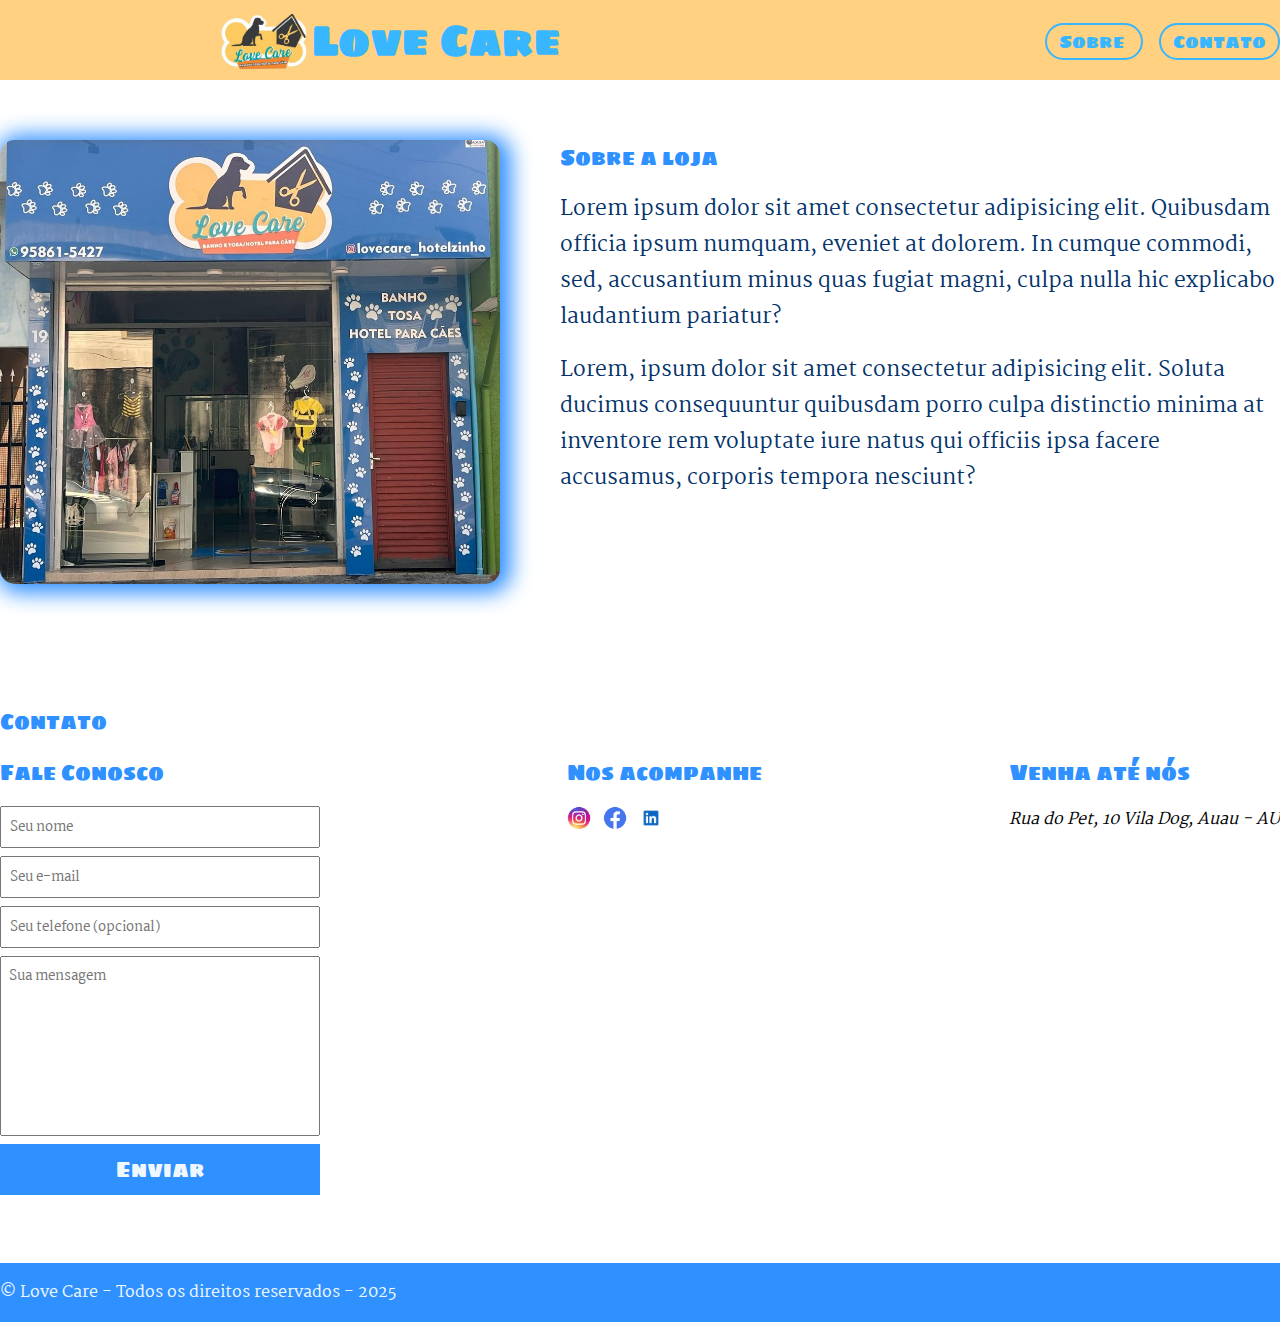
<file: index.html>
<!DOCTYPE html>
<html lang="pt-br">
<head>
    <meta charset="UTF-8">
    <meta name="viewport" content="width=device-width, initial-scale=1.0">
    <title>Love Care</title>
    <link rel="stylesheet" href="./main.css">

    <link rel="preconnect" href="https://fonts.googleapis.com">
    <link rel="preconnect" href="https://fonts.gstatic.com" crossorigin>
    <link href="https://fonts.googleapis.com/css2?family=Boogaloo&family=Martel&family=Roboto:ital,wght@0,100..900;1,100..900&family=Sigmar+One&display=swap" rel="stylesheet">
</head>
<body>
    <header> 
        <img id="header" src="./lovecare-removebg-preview (1).png" alt="Logo do Pet Shop Love Care" />
        <div class="container">
            <h1 href="#header">Love Care</h1>
                <nav>
                <ul>
                    <li>
                        <a href="#about">Sobre</a> <!--Quando apertar em "Sobre" vai para a seção "Sobre" no site-->
                    </li>
                    <li>
                        <a href="#contact">Contato</a>
                    </li>
                </ul>
            </nav>
        </div>
    </header>
    <section id="about">
        <div class="container">
            <img class="store-front" src="./front-store.jpg" alt="Fachada do Pet Shop Love Care" />
            <div>
                <h2>Sobre a loja</h2>
                <p>
                    Lorem ipsum dolor sit amet consectetur adipisicing elit. Quibusdam officia ipsum numquam, eveniet at dolorem. In cumque commodi, sed, accusantium minus quas fugiat magni, culpa nulla hic explicabo laudantium pariatur?
                </p>
                <p>
                    Lorem, ipsum dolor sit amet consectetur adipisicing elit. Soluta ducimus consequuntur quibusdam porro culpa distinctio minima at inventore rem voluptate iure natus qui officiis ipsa facere accusamus, corporis tempora nesciunt?
                </p>
            </div>
        </div>
    </section>
    <section id="contact">
        <div class="container">
            <h2>Contato</h2>
            <div class="contactus">
                <div>
                    <h3>Fale Conosco</h3>
                    <form>
                        <input type="text" placeholder="Seu nome" required />
                        <input type="email" placeholder="Seu e-mail" required />
                        <input type="tel" placeholder="Seu telefone (opcional)" />
                        <textarea placeholder="Sua mensagem" required></textarea>
                        <button type="submit">Enviar</button>
                    </form>
                </div>
                <div>
                    <h3>Nos acompanhe</h3>
                    <ul class="social-links">
                        <li>
                            <a href="#" title="Siga-nos no Instagram">
                                <img src="./logo_instagram.png" alt="Logo do Instagram" />
                            </a>
                        </li>
                        <li>
                            <a href="#" title="Siga-nos no Facebook">
                                <img src="./logo_facebook.png" alt="Logo do Facebook" />
                            </a>
                        </li>
                        <li>
                            <a href="#" title="Siga-nos no LinkedIn">
                                <img src="./logo_linkedin.png" alt="Logo do Linkedin" />
                            </a>
                        </li>
                    </ul>
                </div>
                <div>
                    <h3>Venha até nós</h3>
                    <address>
                        Rua do Pet, 10 Vila Dog, Auau - AU
                    </address>
                </div>
            </div>
        </div>
    </section>
    <footer>
        <div class="container">
            <p>
                &copy; Love Care - Todos os direitos reservados - 2025
            </p>
        </div>
    </footer>
</body>
</html>
</file>
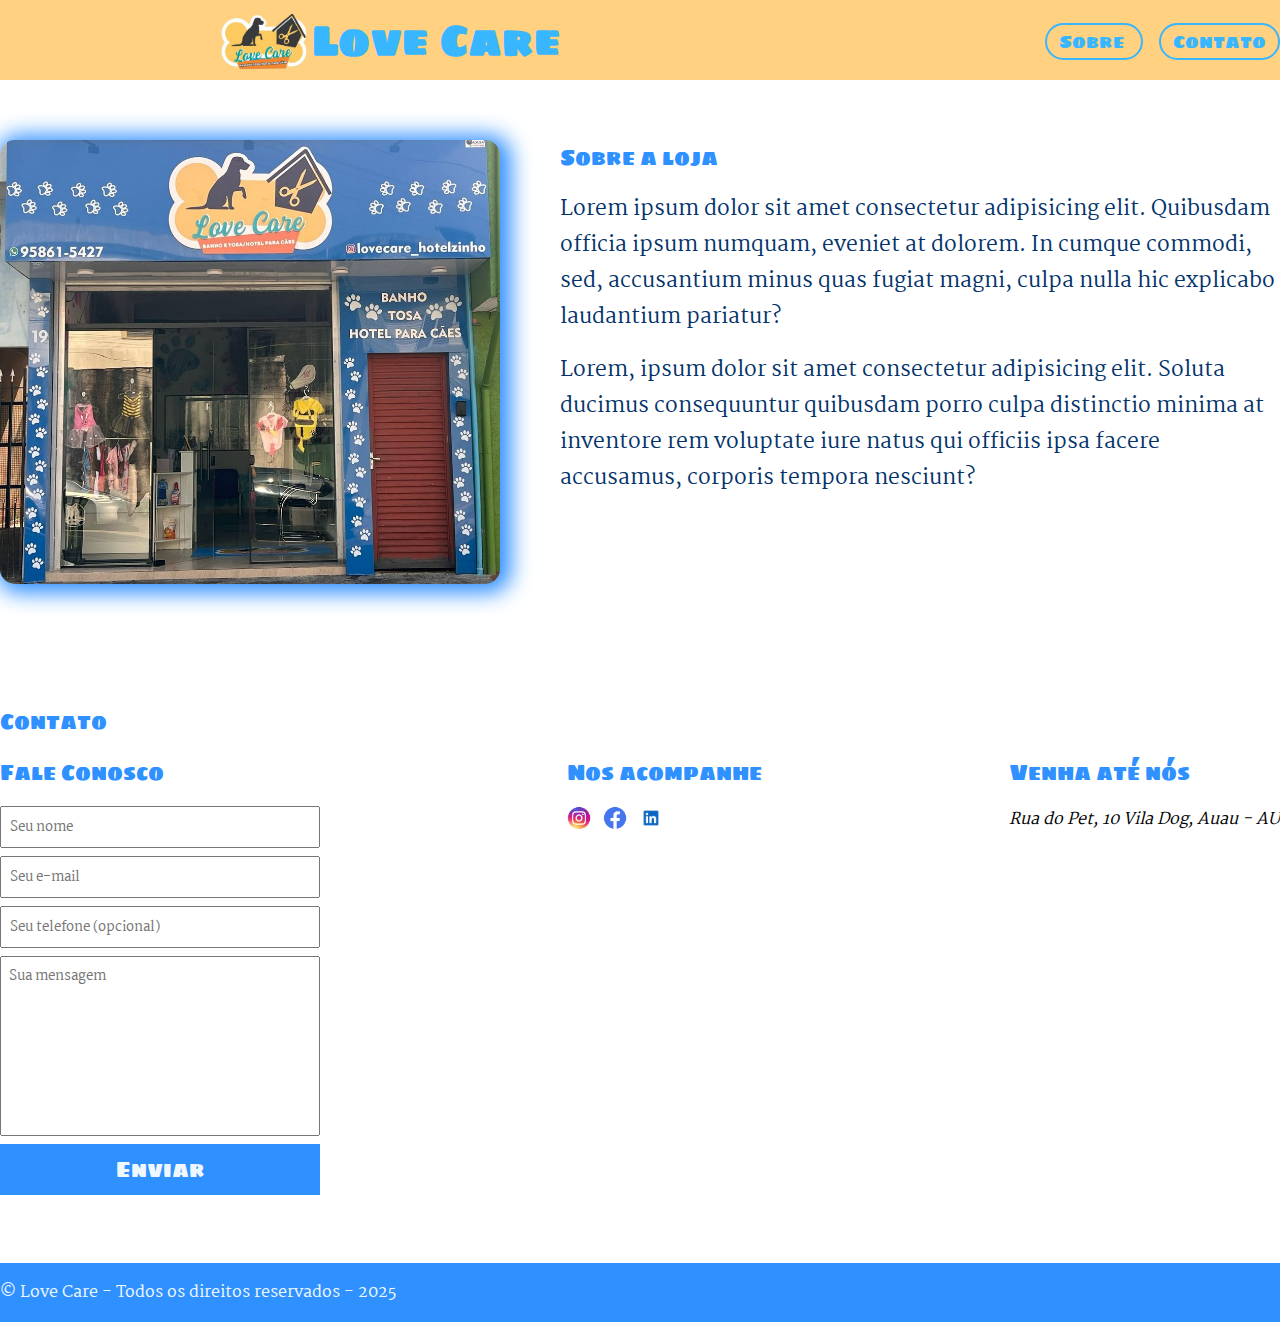
<file: start.html>
<!DOCTYPE html>
<html lang="pt-br">
<head>
    <meta charset="UTF-8">
    <meta name="viewport" content="width=device-width, initial-scale=1.0">
    <title>Love Care</title>
    <link rel="stylesheet" href="./style.css">

    <link rel="preconnect" href="https://fonts.googleapis.com">
    <link rel="preconnect" href="https://fonts.gstatic.com" crossorigin>
    <link href="https://fonts.googleapis.com/css2?family=Boogaloo&family=Martel&family=Roboto:ital,wght@0,100..900;1,100..900&family=Sigmar+One&display=swap" rel="stylesheet">
</head>
<body>
    <header> 
        <img id="header" src="./lovecare-removebg-preview (1).png" alt="Logo do Pet Shop Love Care" />
        <div class="container">
            <h1 href="#header">Love Care</h1>
                <nav>
                <ul>
                    <li>
                        <a href="#about">Sobre</a> <!--Quando apertar em "Sobre" vai para a seção "Sobre" no site-->
                    </li>
                    <li>
                        <a href="#contact">Contato</a>
                    </li>
                </ul>
            </nav>
        </div>
    </header>
    <section id="about">
        <div class="container">
            <img class="store-front" src="./front-store.jpg" alt="Fachada do Pet Shop Love Care" />
            <div>
                <h2>Sobre a loja</h2>
                <p>
                    Lorem ipsum dolor sit amet consectetur adipisicing elit. Quibusdam officia ipsum numquam, eveniet at dolorem. In cumque commodi, sed, accusantium minus quas fugiat magni, culpa nulla hic explicabo laudantium pariatur?
                </p>
                <p>
                    Lorem, ipsum dolor sit amet consectetur adipisicing elit. Soluta ducimus consequuntur quibusdam porro culpa distinctio minima at inventore rem voluptate iure natus qui officiis ipsa facere accusamus, corporis tempora nesciunt?
                </p>
            </div>
        </div>
    </section>
    <section id="contact">
        <div class="container">
            <h2>Contato</h2>
            <div class="contactus">
                <div>
                    <h3>Fale Conosco</h3>
                    <form>
                        <input type="text" placeholder="Seu nome" required />
                        <input type="email" placeholder="Seu e-mail" required />
                        <input type="tel" placeholder="Seu telefone (opcional)" />
                        <textarea placeholder="Sua mensagem" required></textarea>
                        <button type="submit">Enviar</button>
                    </form>
                </div>
                <div>
                    <h3>Nos acompanhe</h3>
                    <ul class="social-links">
                        <li>
                            <a href="#" title="Siga-nos no Instagram">
                                <img src="./logo_instagram.png" alt="Logo do Instagram" />
                            </a>
                        </li>
                        <li>
                            <a href="#" title="Siga-nos no Facebook">
                                <img src="./logo_facebook.png" alt="Logo do Facebook" />
                            </a>
                        </li>
                        <li>
                            <a href="#" title="Siga-nos no LinkedIn">
                                <img src="./logo_linkedin.png" alt="Logo do Linkedin" />
                            </a>
                        </li>
                    </ul>
                </div>
                <div>
                    <h3>Venha até nós</h3>
                    <address>
                        Rua do Pet, 10 Vila Dog, Auau - AU
                    </address>
                </div>
            </div>
        </div>
    </section>
    <footer>
        <div class="container">
            <p>
                &copy; Love Care - Todos os direitos reservados - 2025
            </p>
        </div>
    </footer>
</body>
</html>
</file>
<file: main.css>
* { /*Estilização da página inteira*/
    margin: 0;
    padding: 0;
    box-sizing: border-box;
}

body {
    background-color: white;
}

h1 {
    color: #38b6ff;
} 

header, 
section h2,
section h3,
button {
    font-family: "Sigmar One", sans-serif; /*Fonte do nome do site*/
    font-weight: normal;
    color: #2f90ff;
    font-size: 21px;
}

body, input, textarea {
    font-family: "Martel", sans-serif;
}

header { /*Estilização da parte do menu do site*/
    height: 80px; 
    background-color: #ffd180;
    color: #38b6ff;
    display: flex;
    align-items: center;
}

#header {
    height: 90px;
    display: inline;
    margin-left: 220px;
    margin-right: 0%;
}

header nav li { /*Estilização da 'lista' do header*/
    display: inline;
    margin-left: 16px;
    font-size: 18px;
    font-weight: none;
    border: 2.5px solid #38b6ff;
    border-radius: 25px;
    padding: 2px 12px;
    transition: background-color 0.4s, color 0.4s;  /* Transição suave */
}

header nav li a { /*Estilização dos links da 'lista' do header*/
    color: #38b6ff;
    text-decoration: none;
}

nav ul li a:hover { /*Estilização do itens de link da 'lista' dentro do header*/
    color: #2f90ff;
}

header .container,
section .container { /*Estilização da class container dentro do header*/
    display: flex;
    align-items: center;
    justify-content: space-between;
}

section .container {
    align-items: flex-start;
}

section {
    padding: 60px 0; 
}

section h2 {
    margin-bottom: 16px;

}

section p {
    margin-bottom: 17px;
    font-family: "Martel", sans-serif;
    font-size: 21px;
    color: #03336a;
}

.container { /*Estilização de todas as classes .container*/
    max-width: 1280px;
    width: 100%;
    margin: 0 auto;
}

.store-front {
    width: 500px;
    height: auto;
    border-radius: 15px;
    margin-right: 60px;
    background-color: #84cdf4;
    box-shadow: 4px 2px 21px 7px #2f90ff; /* Sombra */
    display: flex;
    align-items: center;
    justify-content: center;
    font-weight: bold;
    object-fit: cover;
}

/*contact*/
#contact .container {
    display: block;
}

.contactus {
    display: flex;
    justify-content: space-between;
}

form input,
form textarea,
form button {
    display: block;
    width: 320px;
    margin-bottom: 8px;
    padding: 8px;
}

form textarea {
    resize: none;
    height: 180px;
}

form button {
    background-color: #2f90ff;
    color: aliceblue;
    border: none;
    cursor: pointer;
}

form button:hover {
    background-color: #84cdf4;
}

input:focus, textarea:focus {
    outline-color: #2f90ff;
}

.social-links img {
    height: 24px;
}

.social-links li {
    display: inline;
    margin-right: 8px;
}

.social-links li a {
    text-decoration: none;
}

section h3 {
    margin-bottom: 16px;
}

footer {
    background-color: #2f90ff;
    color: aliceblue;
    padding: 16px 0; 
}
</file>
<file: style.css>
* { /*Estilização da página inteira*/
    margin: 0;
    padding: 0;
    box-sizing: border-box;
}

body {
    background-color: white;
}

h1 {
    color: #38b6ff;
} 

header, 
section h2,
section h3,
button {
    font-family: "Sigmar One", sans-serif; /*Fonte do nome do site*/
    font-weight: normal;
    color: #2f90ff;
    font-size: 21px;
}

body, input, textarea {
    font-family: "Martel", sans-serif;
}

header { /*Estilização da parte do menu do site*/
    height: 80px; 
    background-color: #ffd180;
    color: #38b6ff;
    display: flex;
    align-items: center;
}

#header {
    height: 90px;
    display: inline;
    margin-left: 220px;
    margin-right: 0%;
}

header nav li { /*Estilização da 'lista' do header*/
    display: inline;
    margin-left: 16px;
    font-size: 18px;
    font-weight: none;
    border: 2.5px solid #38b6ff;
    border-radius: 25px;
    padding: 2px 12px;
    transition: background-color 0.4s, color 0.4s;  /* Transição suave */
}

header nav li a { /*Estilização dos links da 'lista' do header*/
    color: #38b6ff;
    text-decoration: none;
}

nav ul li a:hover { /*Estilização do itens de link da 'lista' dentro do header*/
    color: #2f90ff;
}

header .container,
section .container { /*Estilização da class container dentro do header*/
    display: flex;
    align-items: center;
    justify-content: space-between;
}

section .container {
    align-items: flex-start;
}

section {
    padding: 60px 0; 
}

section h2 {
    margin-bottom: 16px;

}

section p {
    margin-bottom: 17px;
    font-family: "Martel", sans-serif;
    font-size: 21px;
    color: #03336a;
}

.container { /*Estilização de todas as classes .container*/
    max-width: 1280px;
    width: 100%;
    margin: 0 auto;
}

.store-front {
    width: 500px;
    height: auto;
    border-radius: 15px;
    margin-right: 60px;
    background-color: #84cdf4;
    box-shadow: 4px 2px 21px 7px #2f90ff; /* Sombra */
    display: flex;
    align-items: center;
    justify-content: center;
    font-weight: bold;
    object-fit: cover;
}

/*contact*/
#contact .container {
    display: block;
}

.contactus {
    display: flex;
    justify-content: space-between;
}

form input,
form textarea,
form button {
    display: block;
    width: 320px;
    margin-bottom: 8px;
    padding: 8px;
}

form textarea {
    resize: none;
    height: 180px;
}

form button {
    background-color: #2f90ff;
    color: aliceblue;
    border: none;
    cursor: pointer;
}

form button:hover {
    background-color: #84cdf4;
}

input:focus, textarea:focus {
    outline-color: #2f90ff;
}

.social-links img {
    height: 24px;
}

.social-links li {
    display: inline;
    margin-right: 8px;
}

.social-links li a {
    text-decoration: none;
}

section h3 {
    margin-bottom: 16px;
}

footer {
    background-color: #2f90ff;
    color: aliceblue;
    padding: 16px 0; 
}
</file>
